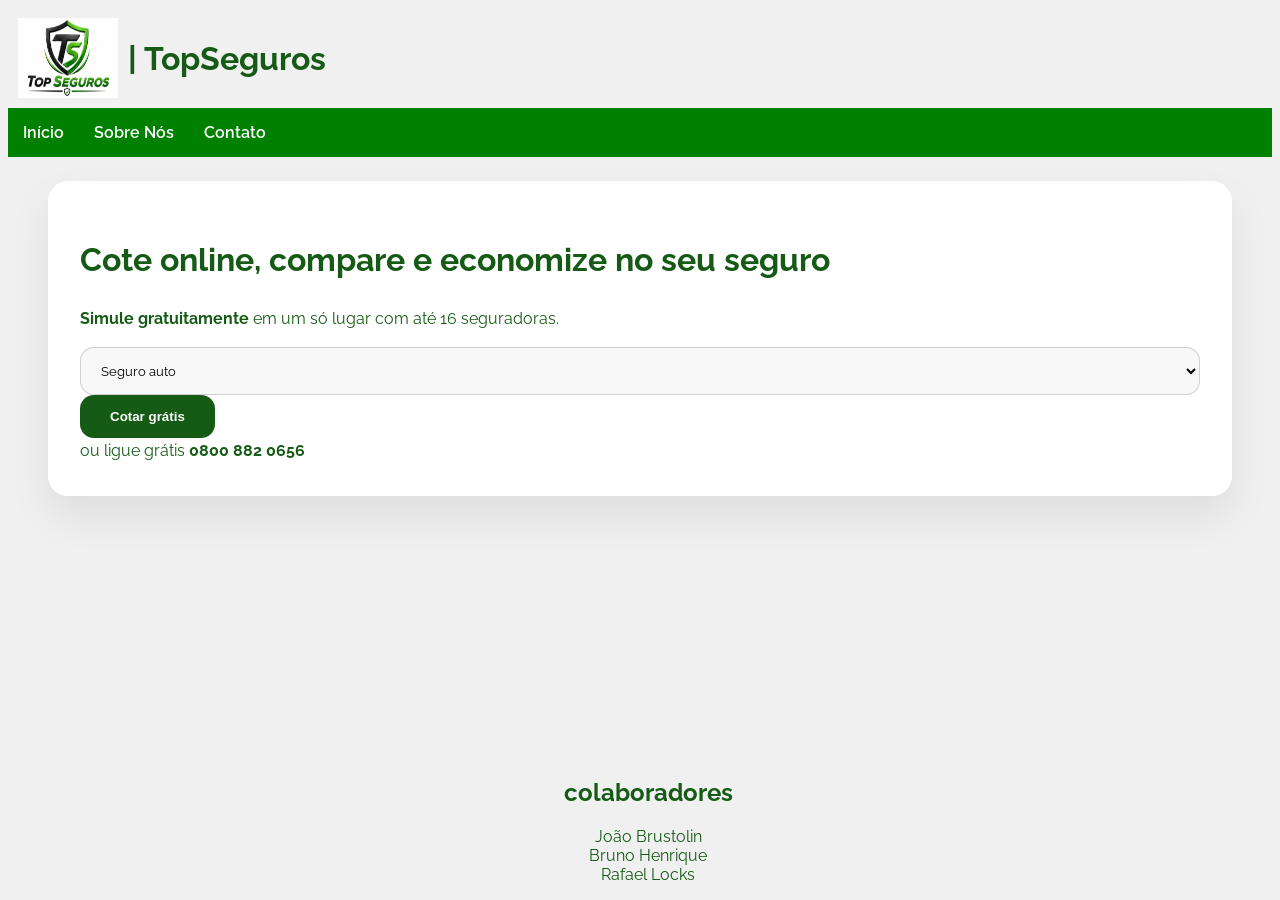
<file: index.html>
<!DOCTYPE html>
<html lang="en">
<head>
    <meta charset="UTF-8">
    <meta name="viewport" content="width=device-width, initial-scale=1.0">
    <title>Corretoras de Seguros</title>
    <link rel="stylesheet" href="style.css">
    <link rel="preconnect" href="https://fonts.googleapis.com">
    <link rel="preconnect" href="https://fonts.gstatic.com" crossorigin>
    <link href="https://fonts.googleapis.com/css2?family=Raleway:ital,wght@0,100..900;1,100..900&family=Roboto:ital,wght@0,100..900;1,100..900&display=swap" rel="stylesheet">
</head>
<body>
    
    <div class="titulo_principal">
        <img src="logo.jpeg" alt="Logo top seguros">
        <h1>| TopSeguros</h1>
    </div>

    
    
    <nav>
    <ul>
        <li><a href="index.html">Início</a></li>
        <li><a href="sobre.html">Sobre Nós</a></li>
        <li><a href="contato.html">Contato</a></li>
    </ul>

    </nav>

   
    <div class="container">

        <h1>
            Cote online, compare e economize no seu
            <span>seguro</span>
        </h1>

        <p>
            <strong>Simule gratuitamente</strong> em um só lugar com até 16 seguradoras.
        </p>

        <select>
            <option>Seguro auto</option>
            <option>Seguro moto</option>
            <option>Seguro viagem</option>
            <option>Seguro residencial</option>
            <option>Seguro saúde</option>
            <option>Seguro vida</option>
        </select>

        <button>Cotar grátis</button>

        <div class="telefone">
            ou ligue grátis <strong>0800 882 0656</strong>
        </div>

    </div>

    <div class="colaboradores">
        <h2>colaboradores</h2>
            <p>João Brustolin <br>
            Bruno Henrique <br>
            Rafael Locks</p>
    </div>
</body>
</html>
</file>
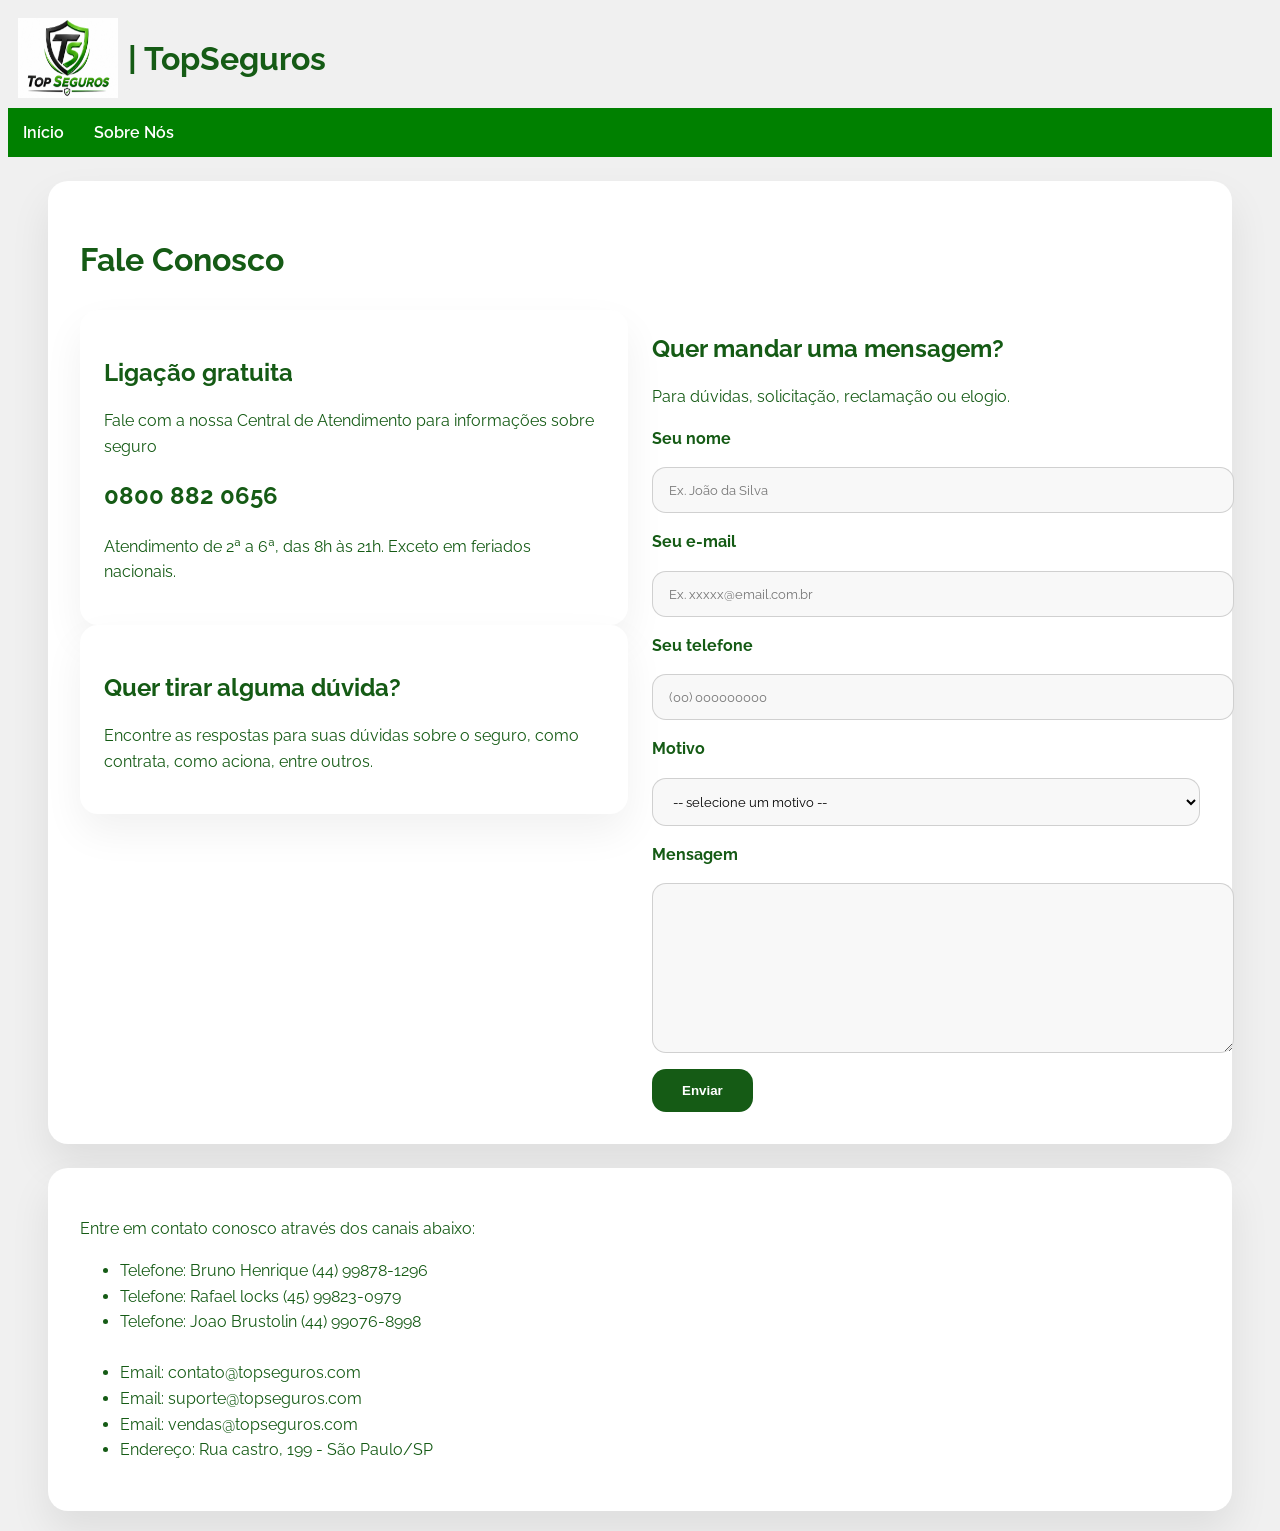
<file: contato.html>
<!DOCTYPE html>
<html lang="en">
<head>
    <meta charset="UTF-8">
    <meta name="viewport" content="width=device-width, initial-scale=1.0">
    <title>Contato</title>
    <link rel="stylesheet" href="style.css">
    <link rel="preconnect" href="https://fonts.googleapis.com">
    <link rel="preconnect" href="https://fonts.gstatic.com" crossorigin>
    <link href="https://fonts.googleapis.com/css2?family=Raleway:ital,wght@0,100..900;1,100..900&family=Roboto:ital,wght@0,100..900;1,100..900&display=swap" rel="stylesheet">
</head>
<body>
        
    <div class="titulo_principal">
        <img src="logo.jpeg" alt="Logo top seguros">
        <h1>| TopSeguros</h1>
    </div>
    
    <nav>
    <ul>
        <li><a href="index.html">Início</a></li>
        <li><a href="sobre.html">Sobre Nós</a></li>
    </ul>
    </nav>

    <div class="container">

    <h1>Fale Conosco</h1>

    <div class="content">

        <!-- LADO ESQUERDO -->
        <div class="left">

            <div class="card">
                <h2>Ligação gratuita</h2>

                <p>
                    Fale com a nossa Central de Atendimento
                    para informações sobre seguro
                </p>

                <div class="numero">
                    0800 882 0656
                </div>

                <p>
                    Atendimento de 2ª a 6ª, das 8h às 21h.
                    Exceto em feriados nacionais.
                </p>
            </div>

            <div class="card">
                <h2>Quer tirar alguma dúvida?</h2>

                <p>
                    Encontre as respostas para suas dúvidas
                    sobre o seguro, como contrata, como aciona,
                    entre outros.
                </p>
            </div>

        </div>

        <!-- LADO DIREITO -->
        <div class="right">

            <h2>Quer mandar uma mensagem?</h2>

            <p>
                Para dúvidas, solicitação, reclamação ou elogio.
            </p>

            <form>

                <label>Seu nome</label>
                <input type="text" placeholder="Ex. João da Silva">

                <label>Seu e-mail</label>
                <input type="email" placeholder="Ex. xxxxx@email.com.br">

                <label>Seu telefone</label>
                <input type="tel" placeholder="(00) 000000000">

                <label>Motivo</label>
                <select>
                    <option>-- selecione um motivo --</option>
                    <option>Dúvida</option>
                    <option>Solicitação</option>
                    <option>Reclamação</option>
                </select>

                <label>Mensagem</label>
                <textarea></textarea>

                <button type="submit">
                    Enviar
                </button>

            </form>

        </div>

    </div>

</div>


    <div class="container">

        <p>Entre em contato conosco através dos canais abaixo:</p>
        <ul>
            <li>Telefone: Bruno Henrique (44) 99878-1296</li>
            <li>Telefone: Rafael locks (45) 99823-0979</li>
            <li>Telefone: Joao Brustolin (44) 99076-8998</li> <br>
            <li>Email: contato@topseguros.com</li>
            <li>Email: suporte@topseguros.com</li>
            <li>Email: vendas@topseguros.com</li>
            <li>Endereço: Rua castro, 199 - São Paulo/SP</li>
        </ul>
    </div>

</body>
</html>
</file>
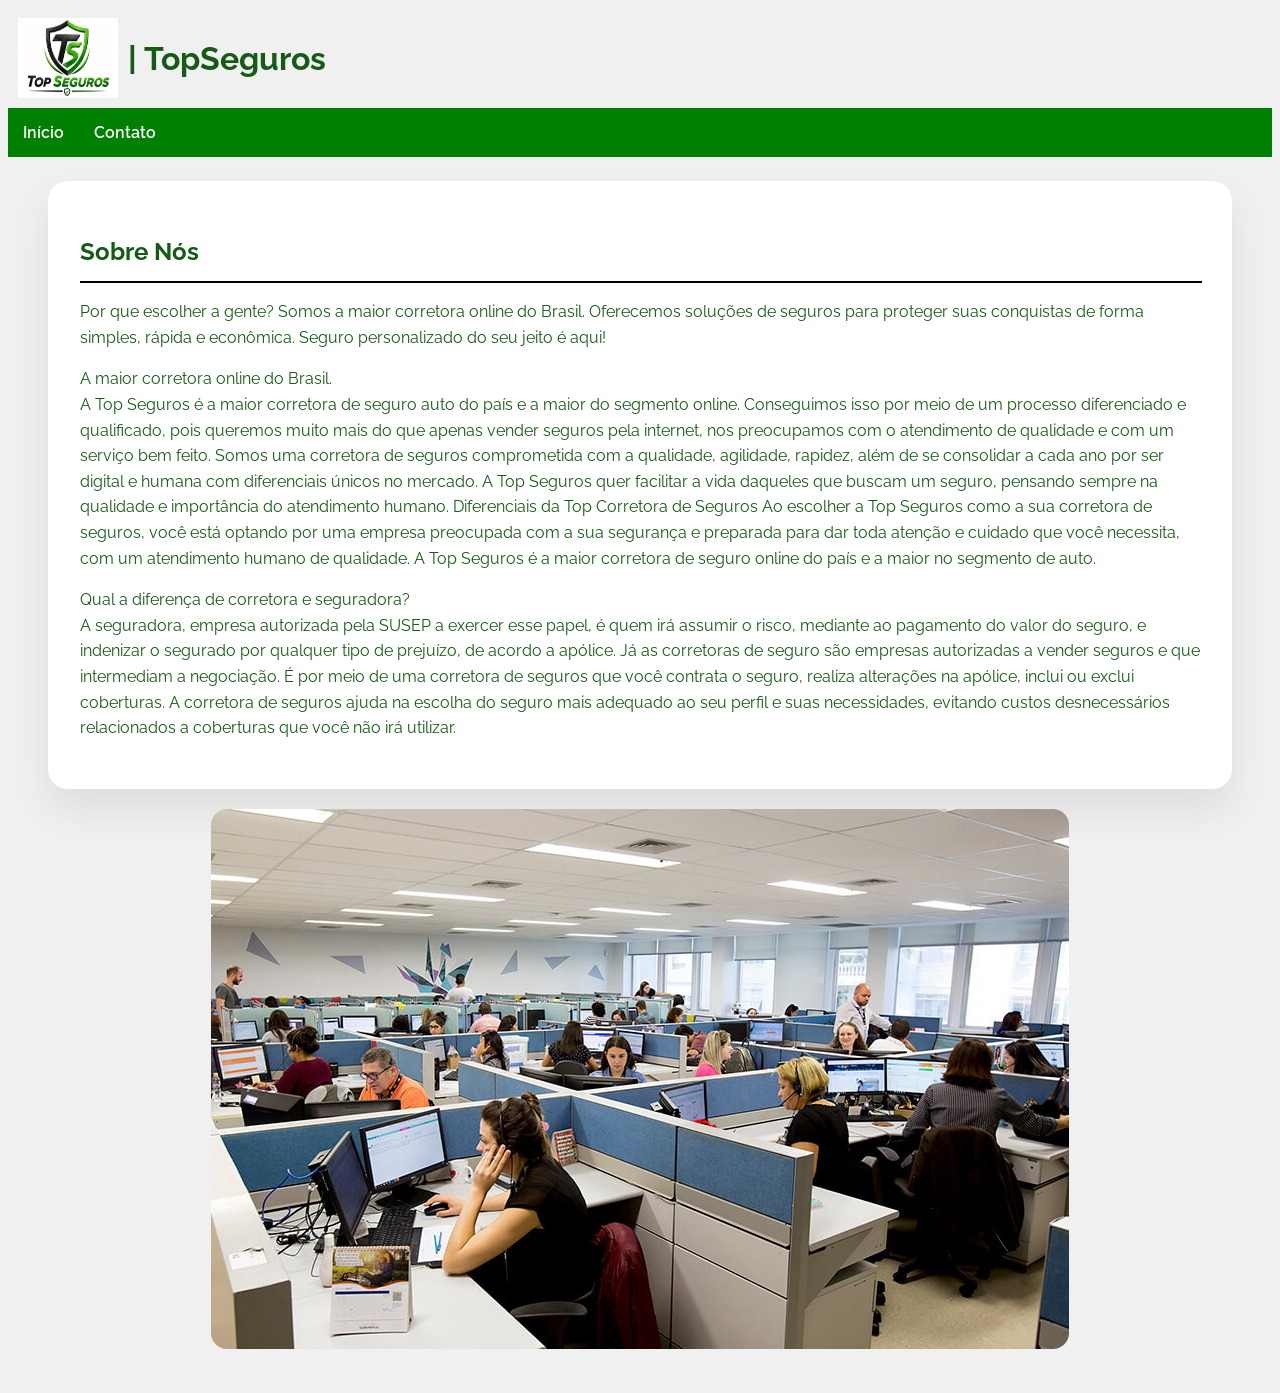
<file: sobre.html>
<!DOCTYPE html>
<html lang="en">
<head>
    <meta charset="UTF-8">
    <meta name="viewport" content="width=device-width, initial-scale=1.0">
    <title>Sobre Nós</title>
    <link rel="stylesheet" href="style.css">
    <link rel="preconnect" href="https://fonts.googleapis.com">
    <link rel="preconnect" href="https://fonts.gstatic.com" crossorigin>
    <link href="https://fonts.googleapis.com/css2?family=Raleway:ital,wght@0,100..900;1,100..900&family=Roboto:ital,wght@0,100..900;1,100..900&display=swap" rel="stylesheet">
</head>
<body>
        
    <div class="titulo_principal">
        <img src="logo.jpeg" alt="Logo top seguros">
        <h1>| TopSeguros</h1>
    </div>
    
    <nav>
    <ul>
        <li><a href="index.html">Início</a></li>
        <li><a href="contato.html">Contato</a></li>
    </ul>
    </nav>

    <div class="container">
        <h2>Sobre Nós</h2>
        <hr>
        <p>Por que escolher a gente? 
        Somos a maior corretora online do Brasil. Oferecemos soluções de seguros para proteger suas conquistas de forma simples, rápida e econômica. Seguro personalizado do seu jeito é aqui!</p> 
        
        <p>A maior corretora online do Brasil. <br>
        A Top Seguros é a maior corretora de seguro auto do país e a maior do segmento online. Conseguimos isso por meio de um processo diferenciado e qualificado, pois queremos muito mais do que apenas vender seguros pela internet, nos preocupamos com o atendimento de qualidade e com um serviço bem feito. Somos uma corretora de seguros comprometida com a qualidade, agilidade, rapidez, além de se consolidar a cada ano por ser digital e humana com diferenciais únicos no mercado.
        A Top Seguros quer facilitar a vida daqueles que buscam um seguro, pensando sempre na qualidade e importância do atendimento humano.
        Diferenciais da Top Corretora de Seguros
        Ao escolher a Top Seguros como a sua corretora de seguros, você está optando por uma empresa preocupada com a sua segurança e preparada para dar toda atenção e cuidado que você necessita, com um atendimento humano de qualidade.
        A Top Seguros é a maior corretora de seguro online do país e a maior no segmento de auto.</p>
        
        <p>Qual a diferença de corretora e seguradora? <br>
        A seguradora, empresa autorizada pela SUSEP a exercer esse papel, é quem irá assumir o risco, mediante ao pagamento do valor do seguro, e indenizar o segurado por qualquer tipo de prejuízo, de acordo a apólice.
        Já as corretoras de seguro são empresas autorizadas a vender seguros e que intermediam a negociação. É por meio de uma corretora de seguros que você contrata o seguro, realiza alterações na apólice, inclui ou exclui coberturas. A corretora de seguros ajuda na escolha do seguro mais adequado ao seu perfil e suas necessidades, evitando custos desnecessários relacionados a coberturas que você não irá utilizar.</p>
    </div>
    <div class="imagem-sobre">
        <img src="imagem sobre.jpg" alt="Imagem sobre">
    </div>
</body>
</html>
</file>
<file: style.css>
body{
    background: rgb(240, 240, 240);
    color: rgb(21, 91, 21);
    font-family:'Raleway',sans-serif;
}

.titulo_principal{
    display: flex;
    align-items: center;
    gap: 10px;
    width: 150%;
    padding: 10px;
}

.titulo_principal img {
    width: 100px;
    height: 80px;
}

.colaboradores{
    position: fixed;
    bottom: 0;
    width: 100%;
    text-align: center;
}

nav {
    background-color: green;
    padding: 15px;
}

nav ul {
    list-style: none;
    display: flex;
    
    gap: 30px;
    margin: 0px;
    padding: 0px;
}

nav ul li a {
    color: white;
    text-decoration: none;
    font-family: 'Raleway', sans-serif;
    font-weight: 600;
}

.top-hero {
    display: flex;
    justify-content: center;
    gap: 24px;
    padding: 18px 0;
    background: white;
    margin: 0 40px;
    border-radius: 12px;
    box-shadow: 0 10px 30px rgba(0, 0, 0, 0.06);
}

.top-hero a {
    color: rgb(21, 91, 21);
    text-decoration: none;
    font-weight: 700;
}

.container {
    margin: 24px 40px;
    padding: 32px;
    background: white;
    border-radius: 20px;
    box-shadow: 0 20px 40px rgba(0, 0, 0, 0.08);
    font-size: 1rem;
    line-height: 1.6;
    margin-bottom: 20px;
}

hr {
    border: 1px solid rgb(0, 0, 0);
    width: 100%;
}

.container h2 {
    color: rgb(21, 91, 21);
    font-size: 1.5rem;
    margin-bottom: 10px;
}

.container h1 {
    color: rgb(21, 91, 21);
    font-size: 2rem;
    margin-bottom: 20px;
}

.content {
    display: grid;
    grid-template-columns: 1fr 1fr;
    gap: 24px;
    margin-top: 24px;
}

.card {
    background: white;
    border-radius: 18px;
    padding: 24px;
    box-shadow: 0 18px 40px rgba(0, 0, 0, 0.06);
}

.numero {
    font-size: 1.5rem;
    font-weight: 700;
    color: rgb(21, 91, 21);
    margin: 18px 0;
}

.link {
    display: inline-block;
    color: rgb(21, 91, 21);
    text-decoration: none;
    font-weight: 700;
    margin-top: 12px;
}

form {
    display: flex;
    flex-direction: column;
    gap: 16px;
}

label {
    font-weight: 700;
}

input,
select,
textarea {
    width: 100%;
    padding: 14px 16px;
    border: 1px solid rgba(0, 0, 0, 0.16);
    border-radius: 14px;
    font-family: inherit;
    background: #f8f8f8;
}

textarea {
    min-height: 140px;
    resize: vertical;
}

button {
    width: fit-content;
    padding: 14px 30px;
    border: none;
    border-radius: 14px;
    background: rgb(21, 91, 21);
    color: white;
    font-weight: 700;
    cursor: pointer;
}

button:hover {
    background: rgb(17, 74, 19);
}

@media (max-width: 900px) {
    .content {
        grid-template-columns: 1fr;
    }
}

.imagem-sobre {
    margin: 20px 40px 40px;
    text-align: center;
}

.imagem-sobre img {
    max-width: 100%;
    border-radius: 16px;
    display: inline-block;
}
</file>
